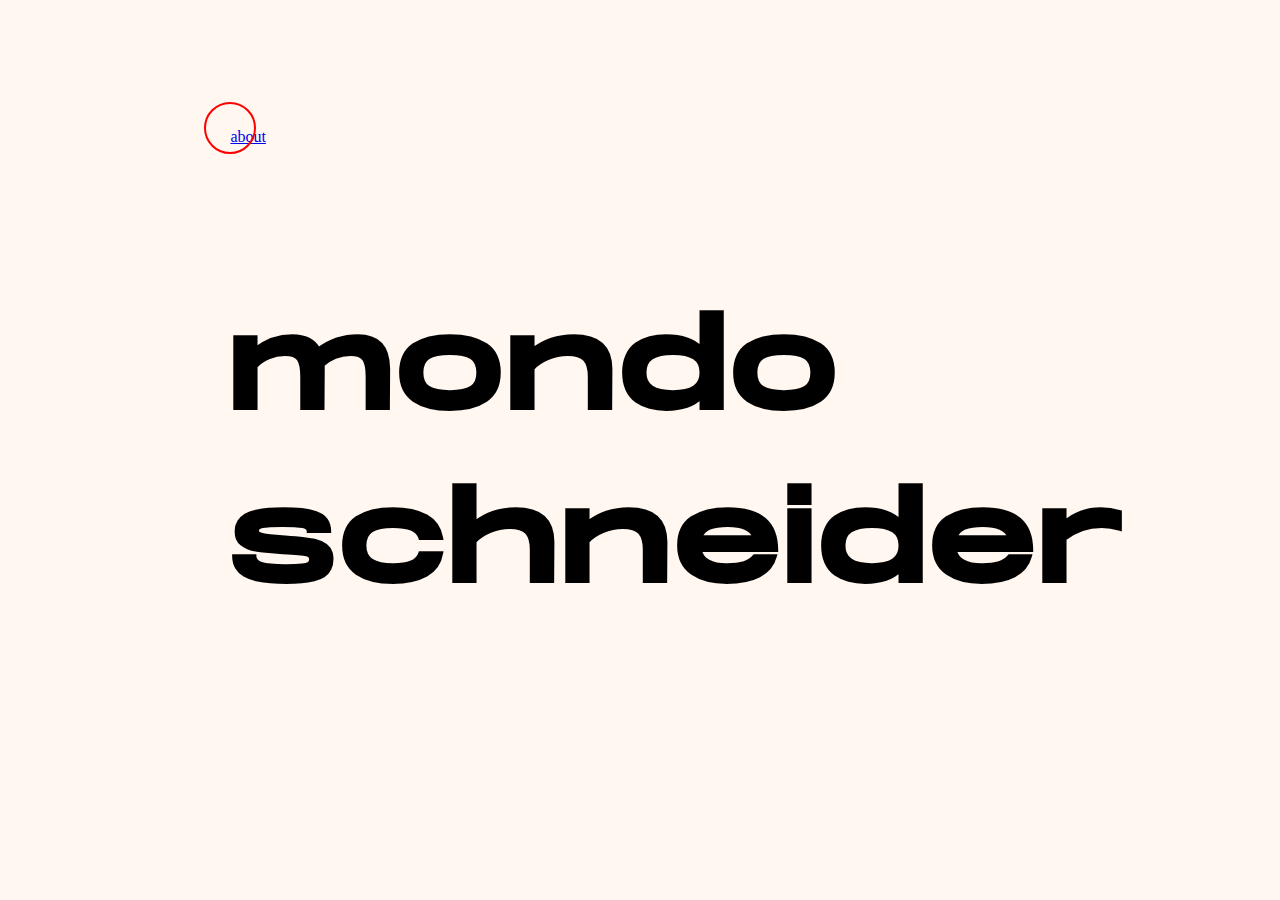
<file: Home/index.html>
<!DOCTYPE html>
<html lang="en">
<head>
    <meta charset="UTF-8">
    <meta name="viewport" content="width=device-width, initial-scale=1.0">
    <link rel="stylesheet" type="text/css" href="css/style.css">
    <title>Mondo Schneider | Welcome</title>
</head>
<body>
    <div class="cursor"></div>

    <section class="mondoLogo">
        <div class="introColor">
            <span class="char1 color2" style="opacity: 1;">m</span>
            <span class="char2 color2" style="opacity: 1;">o</span>
            <span class="char3 color1" style="opacity: 1;">n</span>
            <span class="char4 color3" style="opacity: 1;">d</span>
            <span class="char5 color4" style="opacity: 1;">o</span>
            <br>
            <span class="char6 color2" style="opacity: 1;">s</span>
            <span class="char7 color4" style="opacity: 1;">c</span>
            <span class="char8 color1" style="opacity: 1;">h</span>
            <span class="char9 color3" style="opacity: 1;">n</span>
            <span class="char10 color2" style="opacity: 1;">e</span>
            <span class="char11 color2" style="opacity: 1;">i</span>
            <span class="char12 color2" style="opacity: 1;">d</span>
            <span class="char13 color4" style="opacity: 1;">e</span>
            <span class="char14 color3" style="opacity: 1;">r</span>
        </div>
    </section>


    
    <a href="/Home/about.html">about</a>
    <script src="/Home/app.js"></script>
</body>
</html>
</file>
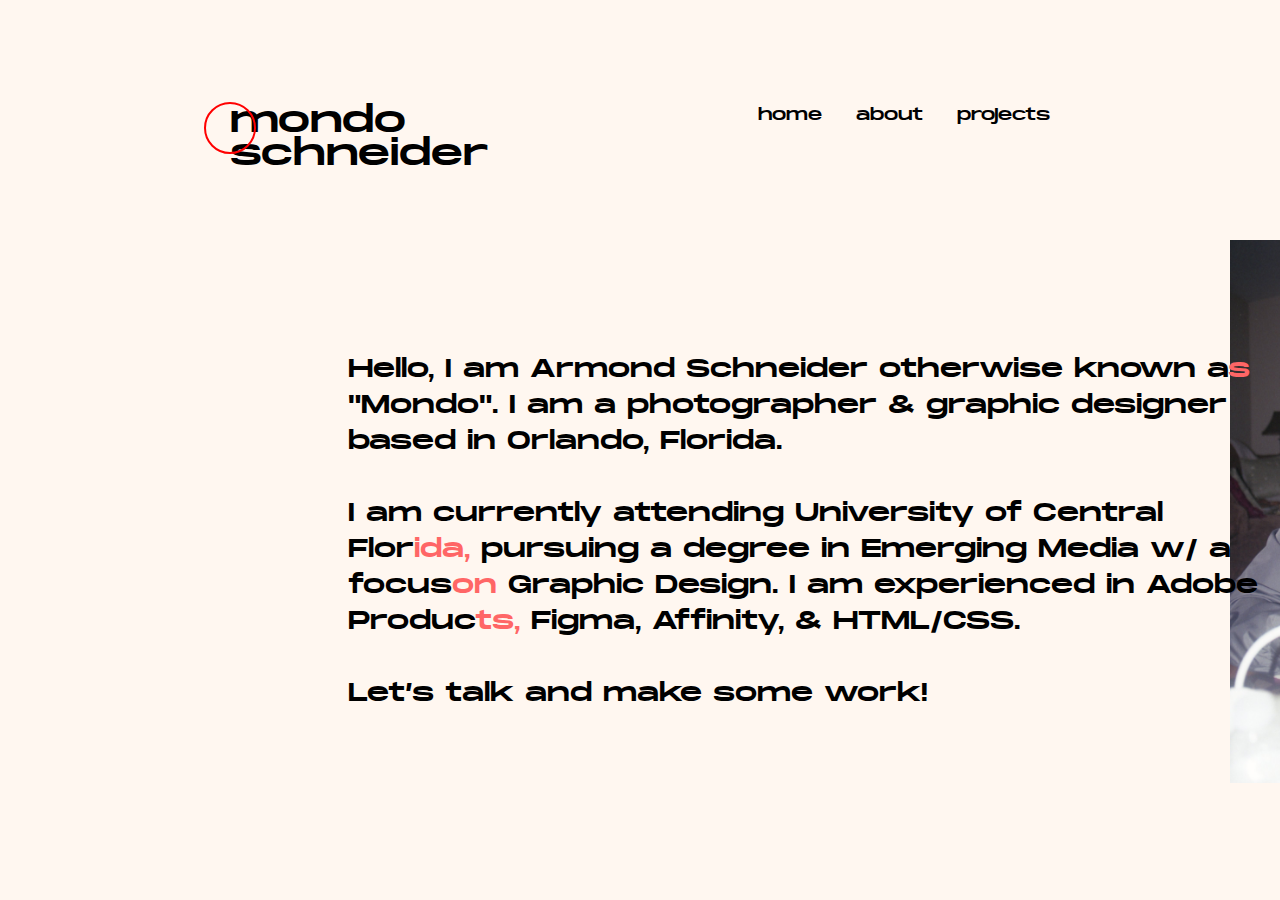
<file: Home/about.html>
<!DOCTYPE html>
<html lang="en">
<head>
    <meta charset="UTF-8">
    <meta name="viewport" content="width=device-width, initial-scale=1.0">
    <link rel="stylesheet" type="text/css" href="css/style.css">
    <title>Mondo Schneider | About</title>
</head>
<body>
    <div class="cursor"></div>
    <header>
        <div class="container">

            <div class="navLogo">
                <a href="/Home/index.html" style="text-decoration: none;">
                    <span>mondo</span>
                    <br>
                    <span>schneider</span>
                </a>
            </div>

            <nav>
                <div class="navLinks">
                    <ul>
                        <li><a href="/Home/index.html">home</a></li>
                        <li><a href="/Home/about.html">about</a></li>
                        <li><a href="/Home/design-portfolio.html">projects</a></li>
                    </ul> 
                </div>   
            </nav>
        </div>

    <section class="section">
    <div class="aboutBody">
        <body>
            <p>
                Hello, I am Armond Schneider otherwise 
                known a<span>s</span> "Mondo". I am a photographer
                & graphic designer based in Orlando, Florida.
                <br>
                <br>
                I am currently attending University of Central Flor<span>ida,</span>
                pursuing a degree in Emerging Media w/ a focus<span>on</span> 
                Graphic Design. I am experienced in Adobe Produc<span>ts,</span>
                Figma, Affinity, & HTML/CSS. 
                <br>    
                <br>
                Let’s talk and make some work!
            </p>
        </body>
    </div>
        <img src="/images/mondo.JPG" alt="aboutImg">
    </section>     



    </header>
    <script src="/Home/app.js"></script>
</body>
</html>
</file>
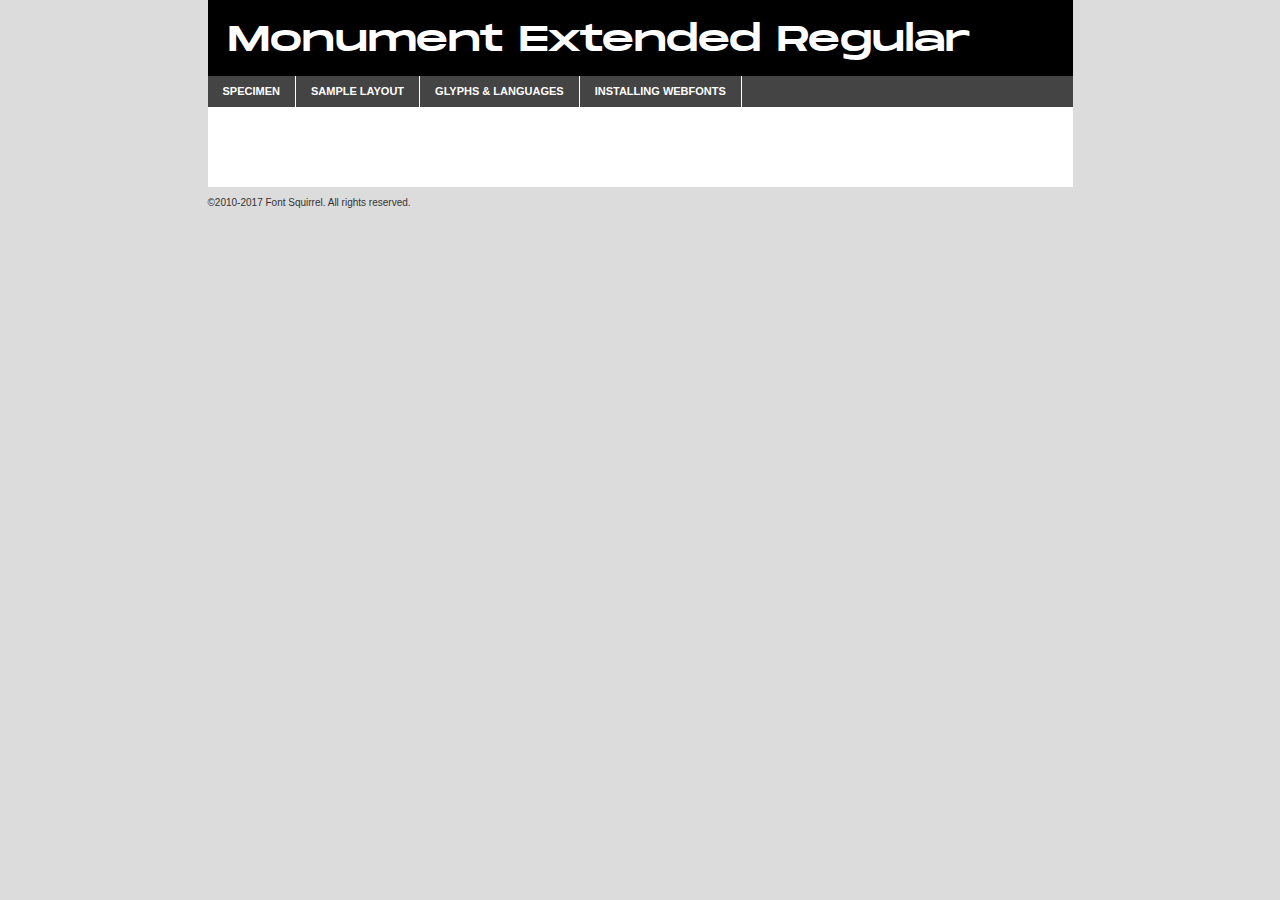
<file: Home/css/fonts/webfontkit-20200806-141047/monumentextended-regular-demo.html>
<!DOCTYPE html PUBLIC "-//W3C//DTD XHTML 1.0 Transitional//EN"
	"http://www.w3.org/TR/xhtml1/DTD/xhtml1-transitional.dtd">

<html xmlns="http://www.w3.org/1999/xhtml" xml:lang="en" lang="en">
<head>
	<meta http-equiv="Content-Type" content="text/html; charset=utf-8" />
	<script src="http://ajax.googleapis.com/ajax/libs/jquery/1.7.2/jquery.min.js" type="text/javascript" charset="utf-8"></script>
	<script type="text/javascript">
	(function($){$.fn.easyTabs=function(option){var param=jQuery.extend({fadeSpeed:"fast",defaultContent:1,activeClass:'active'},option);$(this).each(function(){var thisId="#"+this.id;if(param.defaultContent==''){param.defaultContent=1;}
	if(typeof param.defaultContent=="number")
	{var defaultTab=$(thisId+" .tabs li:eq("+(param.defaultContent-1)+") a").attr('href').substr(1);}else{var defaultTab=param.defaultContent;}
	$(thisId+" .tabs li a").each(function(){var tabToHide=$(this).attr('href').substr(1);$("#"+tabToHide).addClass('easytabs-tab-content');});hideAll();changeContent(defaultTab);function hideAll(){$(thisId+" .easytabs-tab-content").hide();}
	function changeContent(tabId){hideAll();$(thisId+" .tabs li").removeClass(param.activeClass);$(thisId+" .tabs li a[href=#"+tabId+"]").closest('li').addClass(param.activeClass);if(param.fadeSpeed!="none")
	{$(thisId+" #"+tabId).fadeIn(param.fadeSpeed);}else{$(thisId+" #"+tabId).show();}}
	$(thisId+" .tabs li").click(function(){var tabId=$(this).find('a').attr('href').substr(1);changeContent(tabId);return false;});});}})(jQuery);
	</script>
	<link rel="stylesheet" href="specimen_files/specimen_stylesheet.css" type="text/css" charset="utf-8" />
	<link rel="stylesheet" href="stylesheet.css" type="text/css" charset="utf-8" />

	<style type="text/css">
					body{
				font-family: 'monument_extendedregular';
							}
		</style>

	<title>Monument Extended Regular Specimen</title>
	
	
	<script type="text/javascript" charset="utf-8">
		$(document).ready(function() {
			$('#container').easyTabs({defaultContent:1});
		});
	</script>
</head>

<body>
<div id="container">
	<div id="header">
		Monument Extended Regular	</div>
	<ul class="tabs">
		<li><a href="#specimen">Specimen</a></li>
		<li><a href="#layout">Sample Layout</a></li>
				<li><a href="#glyphs">Glyphs &amp; Languages</a></li>
		<li><a href="#installing">Installing Webfonts</a></li>
		
	</ul>
	
	<div id="main_content">

		
			<div id="specimen">
		
				<div class="section">
					<div class="grid12 firstcol">
						<div class="huge">AaBb</div>
					</div>
				</div>
		
				<div class="section">
					<div class="glyph_range">A&#x200B;B&#x200b;C&#x200b;D&#x200b;E&#x200b;F&#x200b;G&#x200b;H&#x200b;I&#x200b;J&#x200b;K&#x200b;L&#x200b;M&#x200b;N&#x200b;O&#x200b;P&#x200b;Q&#x200b;R&#x200b;S&#x200b;T&#x200b;U&#x200b;V&#x200b;W&#x200b;X&#x200b;Y&#x200b;Z&#x200b;a&#x200b;b&#x200b;c&#x200b;d&#x200b;e&#x200b;f&#x200b;g&#x200b;h&#x200b;i&#x200b;j&#x200b;k&#x200b;l&#x200b;m&#x200b;n&#x200b;o&#x200b;p&#x200b;q&#x200b;r&#x200b;s&#x200b;t&#x200b;u&#x200b;v&#x200b;w&#x200b;x&#x200b;y&#x200b;z&#x200b;1&#x200b;2&#x200b;3&#x200b;4&#x200b;5&#x200b;6&#x200b;7&#x200b;8&#x200b;9&#x200b;0&#x200b;&amp;&#x200b;.&#x200b;,&#x200b;?&#x200b;!&#x200b;&#64;&#x200b;(&#x200b;)&#x200b;#&#x200b;$&#x200b;%&#x200b;*&#x200b;+&#x200b;-&#x200b;=&#x200b;:&#x200b;;</div>
				</div>
				<div class="section">
					<div class="grid12 firstcol">
						<table class="sample_table">
							<tr><td>10</td><td class="size10">abcdefghijklmnopqrstuvwxyzABCDEFGHIJKLMNOPQRSTUVWXYZ0123456789abcdefghijklmnopqrstuvwxyzABCDEFGHIJKLMNOPQRSTUVWXYZ0123456789abcdefghijklmnopqrstuvwxyzABCDEFGHIJKLMNOPQRSTUVWXYZ</td></tr>
							<tr><td>11</td><td class="size11">abcdefghijklmnopqrstuvwxyzABCDEFGHIJKLMNOPQRSTUVWXYZ0123456789abcdefghijklmnopqrstuvwxyzABCDEFGHIJKLMNOPQRSTUVWXYZ0123456789abcdefghijklmnopqrstuvwxyzABCDEFGHIJKLMNOPQRSTUVWXYZ</td></tr>
							<tr><td>12</td><td class="size12">abcdefghijklmnopqrstuvwxyzABCDEFGHIJKLMNOPQRSTUVWXYZ0123456789abcdefghijklmnopqrstuvwxyzABCDEFGHIJKLMNOPQRSTUVWXYZ0123456789abcdefghijklmnopqrstuvwxyzABCDEFGHIJKLMNOPQRSTUVWXYZ</td></tr>
							<tr><td>13</td><td class="size13">abcdefghijklmnopqrstuvwxyzABCDEFGHIJKLMNOPQRSTUVWXYZ0123456789abcdefghijklmnopqrstuvwxyzABCDEFGHIJKLMNOPQRSTUVWXYZ0123456789abcdefghijklmnopqrstuvwxyzABCDEFGHIJKLMNOPQRSTUVWXYZ</td></tr>
							<tr><td>14</td><td class="size14">abcdefghijklmnopqrstuvwxyzABCDEFGHIJKLMNOPQRSTUVWXYZ0123456789abcdefghijklmnopqrstuvwxyzABCDEFGHIJKLMNOPQRSTUVWXYZ0123456789abcdefghijklmnopqrstuvwxyzABCDEFGHIJKLMNOPQRSTUVWXYZ</td></tr>
							<tr><td>16</td><td class="size16">abcdefghijklmnopqrstuvwxyzABCDEFGHIJKLMNOPQRSTUVWXYZ0123456789abcdefghijklmnopqrstuvwxyzABCDEFGHIJKLMNOPQRSTUVWXYZ</td></tr>
							<tr><td>18</td><td class="size18">abcdefghijklmnopqrstuvwxyzABCDEFGHIJKLMNOPQRSTUVWXYZ0123456789abcdefghijklmnopqrstuvwxyzABCDEFGHIJKLMNOPQRSTUVWXYZ</td></tr>
							<tr><td>20</td><td class="size20">abcdefghijklmnopqrstuvwxyzABCDEFGHIJKLMNOPQRSTUVWXYZ0123456789abcdefghijklmnopqrstuvwxyzABCDEFGHIJKLMNOPQRSTUVWXYZ</td></tr>
							<tr><td>24</td><td class="size24">abcdefghijklmnopqrstuvwxyzABCDEFGHIJKLMNOPQRSTUVWXYZ0123456789abcdefghijklmnopqrstuvwxyzABCDEFGHIJKLMNOPQRSTUVWXYZ</td></tr>
							<tr><td>30</td><td class="size30">abcdefghijklmnopqrstuvwxyzABCDEFGHIJKLMNOPQRSTUVWXYZ0123456789abcdefghijklmnopqrstuvwxyzABCDEFGHIJKLMNOPQRSTUVWXYZ</td></tr>
							<tr><td>36</td><td class="size36">abcdefghijklmnopqrstuvwxyzABCDEFGHIJKLMNOPQRSTUVWXYZ0123456789abcdefghijklmnopqrstuvwxyzABCDEFGHIJKLMNOPQRSTUVWXYZ</td></tr>
							<tr><td>48</td><td class="size48">abcdefghijklmnopqrstuvwxyzABCDEFGHIJKLMNOPQRSTUVWXYZ0123456789abcdefghijklmnopqrstuvwxyzABCDEFGHIJKLMNOPQRSTUVWXYZ</td></tr>
							<tr><td>60</td><td class="size60">abcdefghijklmnopqrstuvwxyzABCDEFGHIJKLMNOPQRSTUVWXYZ0123456789abcdefghijklmnopqrstuvwxyzABCDEFGHIJKLMNOPQRSTUVWXYZ</td></tr>
							<tr><td>72</td><td class="size72">abcdefghijklmnopqrstuvwxyzABCDEFGHIJKLMNOPQRSTUVWXYZ0123456789abcdefghijklmnopqrstuvwxyzABCDEFGHIJKLMNOPQRSTUVWXYZ</td></tr>
							<tr><td>90</td><td class="size90">abcdefghijklmnopqrstuvwxyzABCDEFGHIJKLMNOPQRSTUVWXYZ0123456789abcdefghijklmnopqrstuvwxyzABCDEFGHIJKLMNOPQRSTUVWXYZ</td></tr>
						</table>
				
					</div>
			
				</div>
		
		
		
								<div class="section" id="bodycomparison">


										<div id="xheight">
				<div class="fontbody">&#x25FC;&#x25FC;&#x25FC;&#x25FC;&#x25FC;&#x25FC;&#x25FC;&#x25FC;&#x25FC;&#x25FC;&#x25FC;&#x25FC;&#x25FC;&#x25FC;&#x25FC;&#x25FC;&#x25FC;&#x25FC;&#x25FC;&#x25FC;&#x25FC;&#x25FC;&#x25FC;&#x25FC;&#x25FC;&#x25FC;&#x25FC;&#x25FC;&#x25FC;&#x25FC;&#x25FC;&#x25FC;&#x25FC;&#x25FC;&#x25FC;&#x25FC;&#x25FC;&#x25FC;&#x25FC;&#x25FC;&#x25FC;&#x25FC;&#x25FC;&#x25FC;&#x25FC;&#x25FC;&#x25FC;&#x25FC;&#x25FC;&#x25FC;&#x25FC;&#x25FC;&#x25FC;&#x25FC;&#x25FC;&#x25FC;&#x25FC;&#x25FC;&#x25FC;&#x25FC;&#x25FC;&#x25FC;&#x25FC;&#x25FC;&#x25FC;&#x25FC;&#x25FC;&#x25FC;&#x25FC;&#x25FC;&#x25FC;&#x25FC;&#x25FC;&#x25FC;&#x25FC;&#x25FC;&#x25FC;&#x25FC;&#x25FC;&#x25FC;&#x25FC;&#x25FC;&#x25FC;&#x25FC;&#x25FC;&#x25FC;&#x25FC;&#x25FC;&#x25FC;&#x25FC;&#x25FC;&#x25FC;&#x25FC;&#x25FC;&#x25FC;&#x25FC;&#x25FC;&#x25FC;&#x25FC;body</div><div class="arialbody">body</div><div class="verdanabody">body</div><div class="georgiabody">body</div></div>
										<div class="fontbody" style="z-index:1">
											body<span>Monument Extended Regular</span>
										</div>
										<div class="arialbody" style="z-index:1">
											body<span>Arial</span>
										</div>
										<div class="verdanabody" style="z-index:1">
											body<span>Verdana</span>
										</div>
										<div class="georgiabody" style="z-index:1">
											body<span>Georgia</span>
										</div>



								</div>
		
		
				<div class="section psample psample_row1" id="">
					
					<div class="grid2 firstcol">
						<p class="size10"><span>10.</span>Aenean lacinia bibendum nulla sed consectetur. Fusce dapibus, tellus ac cursus commodo, tortor mauris condimentum nibh, ut fermentum massa justo sit amet risus. Nullam id dolor id nibh ultricies vehicula ut id elit. Cum sociis natoque penatibus et magnis dis parturient montes, nascetur ridiculus mus. Nulla vitae elit libero, a pharetra augue.</p>
			
					</div>
					<div class="grid3">
						<p class="size11"><span>11.</span>Aenean lacinia bibendum nulla sed consectetur. Fusce dapibus, tellus ac cursus commodo, tortor mauris condimentum nibh, ut fermentum massa justo sit amet risus. Nullam id dolor id nibh ultricies vehicula ut id elit. Cum sociis natoque penatibus et magnis dis parturient montes, nascetur ridiculus mus. Nulla vitae elit libero, a pharetra augue.</p>
			
					</div>
					<div class="grid3">
						<p class="size12"><span>12.</span>Aenean lacinia bibendum nulla sed consectetur. Fusce dapibus, tellus ac cursus commodo, tortor mauris condimentum nibh, ut fermentum massa justo sit amet risus. Nullam id dolor id nibh ultricies vehicula ut id elit. Cum sociis natoque penatibus et magnis dis parturient montes, nascetur ridiculus mus. Nulla vitae elit libero, a pharetra augue.</p>
			
					</div>
					<div class="grid4">
						<p class="size13"><span>13.</span>Aenean lacinia bibendum nulla sed consectetur. Fusce dapibus, tellus ac cursus commodo, tortor mauris condimentum nibh, ut fermentum massa justo sit amet risus. Nullam id dolor id nibh ultricies vehicula ut id elit. Cum sociis natoque penatibus et magnis dis parturient montes, nascetur ridiculus mus. Nulla vitae elit libero, a pharetra augue.</p>
			
					</div>
					<div class="white_blend"></div>
					
				</div>
				<div class="section psample psample_row2" id="">
					<div class="grid3 firstcol">
						<p class="size14"><span>14.</span>Aenean lacinia bibendum nulla sed consectetur. Fusce dapibus, tellus ac cursus commodo, tortor mauris condimentum nibh, ut fermentum massa justo sit amet risus. Nullam id dolor id nibh ultricies vehicula ut id elit. Cum sociis natoque penatibus et magnis dis parturient montes, nascetur ridiculus mus. Nulla vitae elit libero, a pharetra augue.</p>
			
					</div>
					<div class="grid4">
						<p class="size16"><span>16.</span>Aenean lacinia bibendum nulla sed consectetur. Fusce dapibus, tellus ac cursus commodo, tortor mauris condimentum nibh, ut fermentum massa justo sit amet risus. Nullam id dolor id nibh ultricies vehicula ut id elit. Cum sociis natoque penatibus et magnis dis parturient montes, nascetur ridiculus mus. Nulla vitae elit libero, a pharetra augue.</p>
			
					</div>
					<div class="grid5">
						<p class="size18"><span>18.</span>Aenean lacinia bibendum nulla sed consectetur. Fusce dapibus, tellus ac cursus commodo, tortor mauris condimentum nibh, ut fermentum massa justo sit amet risus. Nullam id dolor id nibh ultricies vehicula ut id elit. Cum sociis natoque penatibus et magnis dis parturient montes, nascetur ridiculus mus. Nulla vitae elit libero, a pharetra augue.</p>
			
					</div>

					<div class="white_blend"></div>

				</div>
				
				<div class="section psample psample_row3" id="">
					<div class="grid5 firstcol">
						<p class="size20"><span>20.</span>Aenean lacinia bibendum nulla sed consectetur. Fusce dapibus, tellus ac cursus commodo, tortor mauris condimentum nibh, ut fermentum massa justo sit amet risus. Nullam id dolor id nibh ultricies vehicula ut id elit. Cum sociis natoque penatibus et magnis dis parturient montes, nascetur ridiculus mus. Nulla vitae elit libero, a pharetra augue.</p>
					</div>
					<div class="grid7">
						<p class="size24"><span>24.</span>Aenean lacinia bibendum nulla sed consectetur. Fusce dapibus, tellus ac cursus commodo, tortor mauris condimentum nibh, ut fermentum massa justo sit amet risus. Nullam id dolor id nibh ultricies vehicula ut id elit. Cum sociis natoque penatibus et magnis dis parturient montes, nascetur ridiculus mus. Nulla vitae elit libero, a pharetra augue.</p>
					</div>
					
					<div class="white_blend"></div>
					
				</div>
				
				<div class="section psample psample_row4" id="">
					<div class="grid12 firstcol">
						<p class="size30"><span>30.</span>Aenean lacinia bibendum nulla sed consectetur. Fusce dapibus, tellus ac cursus commodo, tortor mauris condimentum nibh, ut fermentum massa justo sit amet risus. Nullam id dolor id nibh ultricies vehicula ut id elit. Cum sociis natoque penatibus et magnis dis parturient montes, nascetur ridiculus mus. Nulla vitae elit libero, a pharetra augue.</p>
					</div>
					<div class="white_blend"></div>
					
				</div>
				
				
				
				<div class="section psample psample_row1 fullreverse">
					<div class="grid2 firstcol">
						<p class="size10"><span>10.</span>Aenean lacinia bibendum nulla sed consectetur. Fusce dapibus, tellus ac cursus commodo, tortor mauris condimentum nibh, ut fermentum massa justo sit amet risus. Nullam id dolor id nibh ultricies vehicula ut id elit. Cum sociis natoque penatibus et magnis dis parturient montes, nascetur ridiculus mus. Nulla vitae elit libero, a pharetra augue.</p>
			
					</div>
					<div class="grid3">
						<p class="size11"><span>11.</span>Aenean lacinia bibendum nulla sed consectetur. Fusce dapibus, tellus ac cursus commodo, tortor mauris condimentum nibh, ut fermentum massa justo sit amet risus. Nullam id dolor id nibh ultricies vehicula ut id elit. Cum sociis natoque penatibus et magnis dis parturient montes, nascetur ridiculus mus. Nulla vitae elit libero, a pharetra augue.</p>
			
					</div>
					<div class="grid3">
						<p class="size12"><span>12.</span>Aenean lacinia bibendum nulla sed consectetur. Fusce dapibus, tellus ac cursus commodo, tortor mauris condimentum nibh, ut fermentum massa justo sit amet risus. Nullam id dolor id nibh ultricies vehicula ut id elit. Cum sociis natoque penatibus et magnis dis parturient montes, nascetur ridiculus mus. Nulla vitae elit libero, a pharetra augue.</p>
			
					</div>
					<div class="grid4">
						<p class="size13"><span>13.</span>Aenean lacinia bibendum nulla sed consectetur. Fusce dapibus, tellus ac cursus commodo, tortor mauris condimentum nibh, ut fermentum massa justo sit amet risus. Nullam id dolor id nibh ultricies vehicula ut id elit. Cum sociis natoque penatibus et magnis dis parturient montes, nascetur ridiculus mus. Nulla vitae elit libero, a pharetra augue.</p>
			
					</div>
					<div class="black_blend"></div>
					
				</div>
				
				<div class="section psample psample_row2 fullreverse">
					<div class="grid3 firstcol">
						<p class="size14"><span>14.</span>Aenean lacinia bibendum nulla sed consectetur. Fusce dapibus, tellus ac cursus commodo, tortor mauris condimentum nibh, ut fermentum massa justo sit amet risus. Nullam id dolor id nibh ultricies vehicula ut id elit. Cum sociis natoque penatibus et magnis dis parturient montes, nascetur ridiculus mus. Nulla vitae elit libero, a pharetra augue.</p>
			
					</div>
					<div class="grid4">
						<p class="size16"><span>16.</span>Aenean lacinia bibendum nulla sed consectetur. Fusce dapibus, tellus ac cursus commodo, tortor mauris condimentum nibh, ut fermentum massa justo sit amet risus. Nullam id dolor id nibh ultricies vehicula ut id elit. Cum sociis natoque penatibus et magnis dis parturient montes, nascetur ridiculus mus. Nulla vitae elit libero, a pharetra augue.</p>
			
					</div>
					<div class="grid5">
						<p class="size18"><span>18.</span>Aenean lacinia bibendum nulla sed consectetur. Fusce dapibus, tellus ac cursus commodo, tortor mauris condimentum nibh, ut fermentum massa justo sit amet risus. Nullam id dolor id nibh ultricies vehicula ut id elit. Cum sociis natoque penatibus et magnis dis parturient montes, nascetur ridiculus mus. Nulla vitae elit libero, a pharetra augue.</p>
			
					</div>
					<div class="black_blend"></div>

				</div>
				
				<div class="section psample fullreverse psample_row3" id="">
					<div class="grid5 firstcol">
						<p class="size20"><span>20.</span>Aenean lacinia bibendum nulla sed consectetur. Fusce dapibus, tellus ac cursus commodo, tortor mauris condimentum nibh, ut fermentum massa justo sit amet risus. Nullam id dolor id nibh ultricies vehicula ut id elit. Cum sociis natoque penatibus et magnis dis parturient montes, nascetur ridiculus mus. Nulla vitae elit libero, a pharetra augue.</p>
					</div>
					<div class="grid7">
						<p class="size24"><span>24.</span>Aenean lacinia bibendum nulla sed consectetur. Fusce dapibus, tellus ac cursus commodo, tortor mauris condimentum nibh, ut fermentum massa justo sit amet risus. Nullam id dolor id nibh ultricies vehicula ut id elit. Cum sociis natoque penatibus et magnis dis parturient montes, nascetur ridiculus mus. Nulla vitae elit libero, a pharetra augue.</p>
					</div>
					
					<div class="black_blend"></div>
					
				</div>
				
				<div class="section psample fullreverse psample_row4" id="" style="border-bottom: 20px #000 solid;">
					<div class="grid12 firstcol">
						<p class="size30"><span>30.</span>Aenean lacinia bibendum nulla sed consectetur. Fusce dapibus, tellus ac cursus commodo, tortor mauris condimentum nibh, ut fermentum massa justo sit amet risus. Nullam id dolor id nibh ultricies vehicula ut id elit. Cum sociis natoque penatibus et magnis dis parturient montes, nascetur ridiculus mus. Nulla vitae elit libero, a pharetra augue.</p>
					</div>
					<div class="black_blend"></div>
					
				</div>
				
				
				
				
			</div>
			
			<div id="layout">
				
				<div class="section">
					
					<div class="grid12 firstcol">
						<h1>Lorem Ipsum Dolor</h1>
						<h2>Etiam porta sem malesuada magna mollis euismod</h2>
						
						<p class="byline">By <a href="#link">Aenean Lacinia</a></p>
					</div>
				</div>
				<div class="section">
					<div class="grid8 firstcol">
						<p class="large">Donec sed odio dui. Morbi leo risus, porta ac consectetur ac, vestibulum at eros. Fusce dapibus, tellus ac cursus commodo, tortor mauris condimentum nibh, ut fermentum massa justo sit amet risus. </p>

						
						<h3>Pellentesque ornare sem</h3>

						<p>Maecenas sed diam eget risus varius blandit sit amet non magna. Maecenas faucibus mollis interdum. Donec ullamcorper nulla non metus auctor fringilla. Nullam id dolor id nibh ultricies vehicula ut id elit. Nullam id dolor id nibh ultricies vehicula ut id elit. </p>

						<p>Aenean eu leo quam. Pellentesque ornare sem lacinia quam venenatis vestibulum. Lorem ipsum dolor sit amet, consectetur adipiscing elit. Cum sociis natoque penatibus et magnis dis parturient montes, nascetur ridiculus mus. </p>

						<p>Nulla vitae elit libero, a pharetra augue. Praesent commodo cursus magna, vel scelerisque nisl consectetur et. Aenean lacinia bibendum nulla sed consectetur. </p>

						<p>Nullam quis risus eget urna mollis ornare vel eu leo. Nullam quis risus eget urna mollis ornare vel eu leo. Maecenas sed diam eget risus varius blandit sit amet non magna. Donec ullamcorper nulla non metus auctor fringilla. </p>

						<h3>Cras mattis consectetur</h3>

						<p>Aenean eu leo quam. Pellentesque ornare sem lacinia quam venenatis vestibulum. Aenean lacinia bibendum nulla sed consectetur. Integer posuere erat a ante venenatis dapibus posuere velit aliquet. Cras mattis consectetur purus sit amet fermentum. </p>

						<p>Nullam id dolor id nibh ultricies vehicula ut id elit. Nullam quis risus eget urna mollis ornare vel eu leo. Cras mattis consectetur purus sit amet fermentum.</p>
					</div>
					
					<div class="grid4 sidebar">
						
						<div class="box reverse">
							<p class="last">Nullam quis risus eget urna mollis ornare vel eu leo. Donec ullamcorper nulla non metus auctor fringilla. Cras mattis consectetur purus sit amet fermentum. Sed posuere consectetur est at lobortis. Lorem ipsum dolor sit amet, consectetur adipiscing elit. </p>
						</div>
						
						<p class="caption">Maecenas sed diam eget risus varius.</p>

						<p>Vestibulum id ligula porta felis euismod semper. Integer posuere erat a ante venenatis dapibus posuere velit aliquet. Vestibulum id ligula porta felis euismod semper. Sed posuere consectetur est at lobortis. Maecenas sed diam eget risus varius blandit sit amet non magna. Fusce dapibus, tellus ac cursus commodo, tortor mauris condimentum nibh, ut fermentum massa justo sit amet risus. </p>

					

						<p>Duis mollis, est non commodo luctus, nisi erat porttitor ligula, eget lacinia odio sem nec elit. Aenean lacinia bibendum nulla sed consectetur. Vivamus sagittis lacus vel augue laoreet rutrum faucibus dolor auctor. Aenean lacinia bibendum nulla sed consectetur. Nullam quis risus eget urna mollis ornare vel eu leo. </p>

						<p>Praesent commodo cursus magna, vel scelerisque nisl consectetur et. Donec ullamcorper nulla non metus auctor fringilla. Maecenas faucibus mollis interdum. Fusce dapibus, tellus ac cursus commodo, tortor mauris condimentum nibh, ut fermentum massa justo sit amet risus. </p>

					</div>
				</div>
				
			</div>


			



		<div id="glyphs">
			<div class="section">
				<div class="grid12 firstcol">
			
				<h1>Language Support</h1>
				<p>The subset of Monument Extended Regular in this kit supports the following languages:<br />
			
					Albanian, Basque, Breton, Chamorro, Danish, Dutch, English, Faroese, Finnish, French, Frisian, Galician, German, Icelandic, Italian, Malagasy, Norwegian, Portuguese, Spanish, Alsatian, Aragonese, Arapaho, Arrernte, Asturian, Aymara, Bislama, Cebuano, Corsican, Fijian, French_creole, Genoese, Gilbertese, Greenlandic, Haitian_creole, Hiligaynon, Hmong, Hopi, Ibanag, Iloko_ilokano, Indonesian, Interglossa_glosa, Interlingua, Irish_gaelic, Jerriais, Lojban, Lombard, Luxembourgeois, Manx, Mohawk, Norfolk_pitcairnese, Occitan, Oromo, Pangasinan, Papiamento, Piedmontese, Potawatomi, Rhaeto-romance, Romansh, Rotokas, Sami_lule, Samoan, Sardinian, Scots_gaelic, Seychelles_creole, Shona, Sicilian, Somali, Southern_ndebele, Swahili, Swati_swazi, Tagalog_filipino_pilipino, Tetum, Tok_pisin, Uyghur_latinized, Volapuk, Walloon, Warlpiri, Xhosa, Yapese, Zulu, Latinbasic, Ubasic, Demo				</p>
				<h1>Glyph Chart</h1>
				<p>The subset of Monument Extended Regular in this kit includes all the glyphs listed below. Unicode entities are included above each glyph to help you insert individual characters into your layout.</p>
				<div id="glyph_chart">
			
																				 <div><p>&amp;#13;</p>&#13;</div>
																				 <div><p>&amp;#32;</p>&#32;</div>
																				 <div><p>&amp;#33;</p>&#33;</div>
																				 <div><p>&amp;#34;</p>&#34;</div>
																				 <div><p>&amp;#35;</p>&#35;</div>
																				 <div><p>&amp;#36;</p>&#36;</div>
																				 <div><p>&amp;#37;</p>&#37;</div>
																				 <div><p>&amp;#38;</p>&#38;</div>
																				 <div><p>&amp;#39;</p>&#39;</div>
																				 <div><p>&amp;#40;</p>&#40;</div>
																				 <div><p>&amp;#41;</p>&#41;</div>
																				 <div><p>&amp;#42;</p>&#42;</div>
																				 <div><p>&amp;#43;</p>&#43;</div>
																				 <div><p>&amp;#44;</p>&#44;</div>
																				 <div><p>&amp;#45;</p>&#45;</div>
																				 <div><p>&amp;#46;</p>&#46;</div>
																				 <div><p>&amp;#47;</p>&#47;</div>
																				 <div><p>&amp;#48;</p>&#48;</div>
																				 <div><p>&amp;#49;</p>&#49;</div>
																				 <div><p>&amp;#50;</p>&#50;</div>
																				 <div><p>&amp;#51;</p>&#51;</div>
																				 <div><p>&amp;#52;</p>&#52;</div>
																				 <div><p>&amp;#53;</p>&#53;</div>
																				 <div><p>&amp;#54;</p>&#54;</div>
																				 <div><p>&amp;#55;</p>&#55;</div>
																				 <div><p>&amp;#56;</p>&#56;</div>
																				 <div><p>&amp;#57;</p>&#57;</div>
																				 <div><p>&amp;#58;</p>&#58;</div>
																				 <div><p>&amp;#59;</p>&#59;</div>
																				 <div><p>&amp;#60;</p>&#60;</div>
																				 <div><p>&amp;#61;</p>&#61;</div>
																				 <div><p>&amp;#62;</p>&#62;</div>
																				 <div><p>&amp;#63;</p>&#63;</div>
																				 <div><p>&amp;#64;</p>&#64;</div>
																				 <div><p>&amp;#65;</p>&#65;</div>
																				 <div><p>&amp;#66;</p>&#66;</div>
																				 <div><p>&amp;#67;</p>&#67;</div>
																				 <div><p>&amp;#68;</p>&#68;</div>
																				 <div><p>&amp;#69;</p>&#69;</div>
																				 <div><p>&amp;#70;</p>&#70;</div>
																				 <div><p>&amp;#71;</p>&#71;</div>
																				 <div><p>&amp;#72;</p>&#72;</div>
																				 <div><p>&amp;#73;</p>&#73;</div>
																				 <div><p>&amp;#74;</p>&#74;</div>
																				 <div><p>&amp;#75;</p>&#75;</div>
																				 <div><p>&amp;#76;</p>&#76;</div>
																				 <div><p>&amp;#77;</p>&#77;</div>
																				 <div><p>&amp;#78;</p>&#78;</div>
																				 <div><p>&amp;#79;</p>&#79;</div>
																				 <div><p>&amp;#80;</p>&#80;</div>
																				 <div><p>&amp;#81;</p>&#81;</div>
																				 <div><p>&amp;#82;</p>&#82;</div>
																				 <div><p>&amp;#83;</p>&#83;</div>
																				 <div><p>&amp;#84;</p>&#84;</div>
																				 <div><p>&amp;#85;</p>&#85;</div>
																				 <div><p>&amp;#86;</p>&#86;</div>
																				 <div><p>&amp;#87;</p>&#87;</div>
																				 <div><p>&amp;#88;</p>&#88;</div>
																				 <div><p>&amp;#89;</p>&#89;</div>
																				 <div><p>&amp;#90;</p>&#90;</div>
																				 <div><p>&amp;#91;</p>&#91;</div>
																				 <div><p>&amp;#92;</p>&#92;</div>
																				 <div><p>&amp;#93;</p>&#93;</div>
																				 <div><p>&amp;#94;</p>&#94;</div>
																				 <div><p>&amp;#95;</p>&#95;</div>
																				 <div><p>&amp;#96;</p>&#96;</div>
																				 <div><p>&amp;#97;</p>&#97;</div>
																				 <div><p>&amp;#98;</p>&#98;</div>
																				 <div><p>&amp;#99;</p>&#99;</div>
																				 <div><p>&amp;#100;</p>&#100;</div>
																				 <div><p>&amp;#101;</p>&#101;</div>
																				 <div><p>&amp;#102;</p>&#102;</div>
																				 <div><p>&amp;#103;</p>&#103;</div>
																				 <div><p>&amp;#104;</p>&#104;</div>
																				 <div><p>&amp;#105;</p>&#105;</div>
																				 <div><p>&amp;#106;</p>&#106;</div>
																				 <div><p>&amp;#107;</p>&#107;</div>
																				 <div><p>&amp;#108;</p>&#108;</div>
																				 <div><p>&amp;#109;</p>&#109;</div>
																				 <div><p>&amp;#110;</p>&#110;</div>
																				 <div><p>&amp;#111;</p>&#111;</div>
																				 <div><p>&amp;#112;</p>&#112;</div>
																				 <div><p>&amp;#113;</p>&#113;</div>
																				 <div><p>&amp;#114;</p>&#114;</div>
																				 <div><p>&amp;#115;</p>&#115;</div>
																				 <div><p>&amp;#116;</p>&#116;</div>
																				 <div><p>&amp;#117;</p>&#117;</div>
																				 <div><p>&amp;#118;</p>&#118;</div>
																				 <div><p>&amp;#119;</p>&#119;</div>
																				 <div><p>&amp;#120;</p>&#120;</div>
																				 <div><p>&amp;#121;</p>&#121;</div>
																				 <div><p>&amp;#122;</p>&#122;</div>
																				 <div><p>&amp;#123;</p>&#123;</div>
																				 <div><p>&amp;#124;</p>&#124;</div>
																				 <div><p>&amp;#125;</p>&#125;</div>
																				 <div><p>&amp;#126;</p>&#126;</div>
																				 <div><p>&amp;#160;</p>&#160;</div>
																				 <div><p>&amp;#161;</p>&#161;</div>
																				 <div><p>&amp;#162;</p>&#162;</div>
																				 <div><p>&amp;#163;</p>&#163;</div>
																				 <div><p>&amp;#164;</p>&#164;</div>
																				 <div><p>&amp;#165;</p>&#165;</div>
																				 <div><p>&amp;#166;</p>&#166;</div>
																				 <div><p>&amp;#167;</p>&#167;</div>
																				 <div><p>&amp;#168;</p>&#168;</div>
																				 <div><p>&amp;#169;</p>&#169;</div>
																				 <div><p>&amp;#171;</p>&#171;</div>
																				 <div><p>&amp;#172;</p>&#172;</div>
																				 <div><p>&amp;#173;</p>&#173;</div>
																				 <div><p>&amp;#174;</p>&#174;</div>
																				 <div><p>&amp;#175;</p>&#175;</div>
																				 <div><p>&amp;#176;</p>&#176;</div>
																				 <div><p>&amp;#177;</p>&#177;</div>
																				 <div><p>&amp;#180;</p>&#180;</div>
																				 <div><p>&amp;#182;</p>&#182;</div>
																				 <div><p>&amp;#183;</p>&#183;</div>
																				 <div><p>&amp;#184;</p>&#184;</div>
																				 <div><p>&amp;#187;</p>&#187;</div>
																				 <div><p>&amp;#191;</p>&#191;</div>
																				 <div><p>&amp;#192;</p>&#192;</div>
																				 <div><p>&amp;#193;</p>&#193;</div>
																				 <div><p>&amp;#194;</p>&#194;</div>
																				 <div><p>&amp;#195;</p>&#195;</div>
																				 <div><p>&amp;#196;</p>&#196;</div>
																				 <div><p>&amp;#197;</p>&#197;</div>
																				 <div><p>&amp;#198;</p>&#198;</div>
																				 <div><p>&amp;#199;</p>&#199;</div>
																				 <div><p>&amp;#200;</p>&#200;</div>
																				 <div><p>&amp;#201;</p>&#201;</div>
																				 <div><p>&amp;#202;</p>&#202;</div>
																				 <div><p>&amp;#203;</p>&#203;</div>
																				 <div><p>&amp;#204;</p>&#204;</div>
																				 <div><p>&amp;#205;</p>&#205;</div>
																				 <div><p>&amp;#206;</p>&#206;</div>
																				 <div><p>&amp;#207;</p>&#207;</div>
																				 <div><p>&amp;#208;</p>&#208;</div>
																				 <div><p>&amp;#209;</p>&#209;</div>
																				 <div><p>&amp;#210;</p>&#210;</div>
																				 <div><p>&amp;#211;</p>&#211;</div>
																				 <div><p>&amp;#212;</p>&#212;</div>
																				 <div><p>&amp;#213;</p>&#213;</div>
																				 <div><p>&amp;#214;</p>&#214;</div>
																				 <div><p>&amp;#215;</p>&#215;</div>
																				 <div><p>&amp;#216;</p>&#216;</div>
																				 <div><p>&amp;#217;</p>&#217;</div>
																				 <div><p>&amp;#218;</p>&#218;</div>
																				 <div><p>&amp;#219;</p>&#219;</div>
																				 <div><p>&amp;#220;</p>&#220;</div>
																				 <div><p>&amp;#221;</p>&#221;</div>
																				 <div><p>&amp;#222;</p>&#222;</div>
																				 <div><p>&amp;#223;</p>&#223;</div>
																				 <div><p>&amp;#224;</p>&#224;</div>
																				 <div><p>&amp;#225;</p>&#225;</div>
																				 <div><p>&amp;#226;</p>&#226;</div>
																				 <div><p>&amp;#227;</p>&#227;</div>
																				 <div><p>&amp;#228;</p>&#228;</div>
																				 <div><p>&amp;#229;</p>&#229;</div>
																				 <div><p>&amp;#230;</p>&#230;</div>
																				 <div><p>&amp;#231;</p>&#231;</div>
																				 <div><p>&amp;#232;</p>&#232;</div>
																				 <div><p>&amp;#233;</p>&#233;</div>
																				 <div><p>&amp;#234;</p>&#234;</div>
																				 <div><p>&amp;#235;</p>&#235;</div>
																				 <div><p>&amp;#236;</p>&#236;</div>
																				 <div><p>&amp;#237;</p>&#237;</div>
																				 <div><p>&amp;#238;</p>&#238;</div>
																				 <div><p>&amp;#239;</p>&#239;</div>
																				 <div><p>&amp;#240;</p>&#240;</div>
																				 <div><p>&amp;#241;</p>&#241;</div>
																				 <div><p>&amp;#242;</p>&#242;</div>
																				 <div><p>&amp;#243;</p>&#243;</div>
																				 <div><p>&amp;#244;</p>&#244;</div>
																				 <div><p>&amp;#245;</p>&#245;</div>
																				 <div><p>&amp;#246;</p>&#246;</div>
																				 <div><p>&amp;#247;</p>&#247;</div>
																				 <div><p>&amp;#248;</p>&#248;</div>
																				 <div><p>&amp;#249;</p>&#249;</div>
																				 <div><p>&amp;#250;</p>&#250;</div>
																				 <div><p>&amp;#251;</p>&#251;</div>
																				 <div><p>&amp;#252;</p>&#252;</div>
																				 <div><p>&amp;#253;</p>&#253;</div>
																				 <div><p>&amp;#254;</p>&#254;</div>
																				 <div><p>&amp;#255;</p>&#255;</div>
																				 <div><p>&amp;#338;</p>&#338;</div>
																				 <div><p>&amp;#339;</p>&#339;</div>
																				 <div><p>&amp;#376;</p>&#376;</div>
																				 <div><p>&amp;#710;</p>&#710;</div>
																				 <div><p>&amp;#732;</p>&#732;</div>
																				 <div><p>&amp;#8192;</p>&#8192;</div>
																				 <div><p>&amp;#8193;</p>&#8193;</div>
																				 <div><p>&amp;#8194;</p>&#8194;</div>
																				 <div><p>&amp;#8195;</p>&#8195;</div>
																				 <div><p>&amp;#8196;</p>&#8196;</div>
																				 <div><p>&amp;#8197;</p>&#8197;</div>
																				 <div><p>&amp;#8198;</p>&#8198;</div>
																				 <div><p>&amp;#8199;</p>&#8199;</div>
																				 <div><p>&amp;#8200;</p>&#8200;</div>
																				 <div><p>&amp;#8201;</p>&#8201;</div>
																				 <div><p>&amp;#8202;</p>&#8202;</div>
																				 <div><p>&amp;#8208;</p>&#8208;</div>
																				 <div><p>&amp;#8209;</p>&#8209;</div>
																				 <div><p>&amp;#8210;</p>&#8210;</div>
																				 <div><p>&amp;#8211;</p>&#8211;</div>
																				 <div><p>&amp;#8212;</p>&#8212;</div>
																				 <div><p>&amp;#8216;</p>&#8216;</div>
																				 <div><p>&amp;#8217;</p>&#8217;</div>
																				 <div><p>&amp;#8218;</p>&#8218;</div>
																				 <div><p>&amp;#8220;</p>&#8220;</div>
																				 <div><p>&amp;#8221;</p>&#8221;</div>
																				 <div><p>&amp;#8222;</p>&#8222;</div>
																				 <div><p>&amp;#8226;</p>&#8226;</div>
																				 <div><p>&amp;#8230;</p>&#8230;</div>
																				 <div><p>&amp;#8239;</p>&#8239;</div>
																				 <div><p>&amp;#8249;</p>&#8249;</div>
																				 <div><p>&amp;#8250;</p>&#8250;</div>
																				 <div><p>&amp;#8287;</p>&#8287;</div>
																				 <div><p>&amp;#8364;</p>&#8364;</div>
																				 <div><p>&amp;#8482;</p>&#8482;</div>
																				 <div><p>&amp;#9724;</p>&#9724;</div>
																																						</div>	
				</div>
		
		
			</div>
		</div>
		
		
		<div id="specs">
			
		</div>
	
		<div id="installing">
			<div class="section">
				<div class="grid7 firstcol">
					<h1>Installing Webfonts</h1>
					
					<p>Webfonts are supported by all major browser platforms but not all in the same way. There are currently four different font formats that must be included in order to target all browsers. This includes TTF, WOFF, EOT and SVG.</p>
					
					<h2>1. Upload your webfonts</h2>
					<p>You must upload your webfont kit to your website. They should be in or near the same directory as your CSS files.</p>
					
					<h2>2. Include the webfont stylesheet</h2>
					<p>A special CSS @font-face declaration helps the various browsers select the appropriate font it needs without causing you a bunch of headaches. Learn more about this syntax by reading the <a href="https://www.fontspring.com/blog/further-hardening-of-the-bulletproof-syntax">Fontspring blog post</a> about it. The code for it is as follows:</p>


<code>
@font-face{ 
	font-family: 'MyWebFont';
	src: url('WebFont.eot');
	src: url('WebFont.eot?#iefix') format('embedded-opentype'),
	     url('WebFont.woff') format('woff'),
	     url('WebFont.ttf') format('truetype'),
	     url('WebFont.svg#webfont') format('svg');
}
</code>

	<p>We've already gone ahead and generated the code for you. All you have to do is link to the stylesheet in your HTML, like this:</p>
	<code>&lt;link rel=&quot;stylesheet&quot; href=&quot;stylesheet.css&quot; type=&quot;text/css&quot; charset=&quot;utf-8&quot; /&gt;</code>

					<h2>3. Modify your own stylesheet</h2>
					<p>To take advantage of your new fonts, you must tell your stylesheet to use them. Look at the original @font-face declaration above and find the property called "font-family." The name linked there will be what you use to reference the font. Prepend that webfont name to the font stack in the "font-family" property, inside the selector you want to change. For example:</p>
<code>p { font-family: 'WebFont', Arial, sans-serif; }</code>

<h2>4. Test</h2>
<p>Getting webfonts to work cross-browser <em>can</em> be tricky. Use the information in the sidebar to help you if you find that fonts aren't loading in a particular browser.</p>
				</div>
				
				<div class="grid5 sidebar">
					<div class="box">
						<h2>Troubleshooting<br />Font-Face Problems</h2>
						<p>Having trouble getting your webfonts to load in your new website? Here are some tips to sort out what might be the problem.</p>

						<h3>Fonts not showing in any browser</h3>

						<p>This sounds like you need to work on the plumbing. You either did not upload the fonts to the correct directory, or you did not link the fonts properly in the CSS. If you've confirmed that all this is correct and you still have a problem, take a look at your .htaccess file and see if requests are getting intercepted.</p>

						<h3>Fonts not loading in iPhone or iPad</h3>

						<p>The most common problem here is that you are serving the fonts from an IIS server. IIS refuses to serve files that have unknown MIME types. If that is the case, you must set the MIME type for SVG to "image/svg+xml" in the server settings. Follow these instructions from Microsoft if you need help.</p>

						<h3>Fonts not loading in Firefox</h3>

						<p>The primary reason for this failure? You are still using a version Firefox older than 3.5. So upgrade already! If that isn't it, then you are very likely serving fonts from a different domain. Firefox requires that all font assets be served from the same domain. Lastly it is possible that you need to add WOFF to your list of MIME types (if you are serving via IIS.)</p>

						<h3>Fonts not loading in IE</h3>

						<p>Are you looking at Internet Explorer on an actual Windows machine or are you cheating by using a service like Adobe BrowserLab? Many of these screenshot services do not render @font-face for IE. Best to test it on a real machine.</p>

						<h3>Fonts not loading in IE9</h3>

						<p>IE9, like Firefox, requires that fonts be served from the same domain as the website. Make sure that is the case.</p>
					</div>
				</div>
			</div>
			
		</div>
	
	</div>
	<div id="footer">
		<p>&copy;2010-2017 Font Squirrel. All rights reserved.</p>
	</div>
</div>
</body>
</html>
</file>
<file: Home/css/style.css>
html, body {
    padding: 4em;
    width: 80%;
    margin: 0 auto;
    background-color: #FFF7F0;
    cursor: none;
}

@font-face {
    font-family: "MonumentExtended-Regular";
    src: url("monumentextended-regular-webfont.woff");
}

span.color1, span.color2, span.color3, span.color4 {
    font-size: 120px;
    font-weight: bold;
    transition: color 3s;
    transition-delay: 1s;
    font-family: "MonumentExtended-Regular";
}

.mondoLogo {
    position: absolute;
    align-items: center;
    z-index: -1;
    padding-left: -100px;
    padding-top: 150px;
}

/* Change text color when hover */
span.color1:hover { color: #06d6a0; transition: color 0s; } 
span.color2:hover { color: #ef476f; transition: color 0s; } 
span.color3:hover { color: #1b9aaa; transition: color 0s; } 
span.color4:hover { color: #77567a; transition: color 0s; } 
span.color1, span.color2, span.color3, span.color4 { color: black;}

.cursor {
    width: 3rem;
    height: 3rem;
    border: 2px solid #FF0000;
    border-radius: 50%;
    position: absolute;
    transform: translate(-50%, -50%);
    pointer-events: none;
    transition: all 0.3s ease;
    transition-property: background, transform;
    transform-origin: 100% 100%;
    z-index: 0;
}

.link-grow {
    transform: scale(2);
    background: #FF0000;
}

/* about.html */

.navLogo {
    color: black;
    text-decoration: none;
    float: left;
    font-family: "MonumentExtended-Regular";
    font-size: 36px;
    line-height: 33px;
}

.container {
    width: 100%;
    margin: -25px auto;
}

nav {
    float: right;
}

nav ul {
    margin: 0;
    padding: 0;
    list-style: none;
}

nav li{
    display: inline-block;
    margin-left: 30px;
    padding-bottom: 25px;
    font-family: "MonumentExtended-Regular";
}

.navLinks a {
    text-decoration: none;
    color: black;
}


.navLogo span {
    color: black;
}

.aboutBody {
    font-family: "MonumentExtended-Regular";
    font-size: 25px;
    position: absolute;
    align-items: center;
    margin-left: 215px;
    width: 945px;
    height: 431px;
    left: 133px;
    top: 325px;
    z-index: -1;
}

img {
    position: absolute;
    width: 342px;
    height: 543px;
    left: 1230px;
    top: 240px; 
    z-index: -2;
}

.aboutBody span {
    color:#ff6666;
}
</file>
<file: Home/css/fonts/webfontkit-20200806-141047/stylesheet.css>
/*! Generated by Font Squirrel (https://www.fontsquirrel.com) on August 6, 2020 */



@font-face {
    font-family: 'monument_extendedregular';
    src: url('monumentextended-regular-webfont.woff2') format('woff2'),
         url('monumentextended-regular-webfont.woff') format('woff');
    font-weight: normal;
    font-style: normal;

}
</file>
<file: Home/css/fonts/webfontkit-20200806-141047/specimen_files/specimen_stylesheet.css>
@import url('grid_12-825-55-15.css');

/*  
	CSS Reset by Eric Meyer - Released under Public Domain
    http://meyerweb.com/eric/tools/css/reset/
*/
html, body, div, span, applet, object, iframe,
h1, h2, h3, h4, h5, h6, p, blockquote, pre,
a, abbr, acronym, address, big, cite, code,
del, dfn, em, font, img, ins, kbd, q, s, samp,
small, strike, strong, sub, sup, tt, var,
b, u, i, center, dl, dt, dd, ol, ul, li,
fieldset, form, label, legend, table, 
caption, tbody, tfoot, thead, tr, th, td 
                  {margin: 0;padding: 0;border: 0;outline: 0;
                  font-size: 100%;vertical-align: baseline;
                  background: transparent;}
body              {line-height: 1;}
ol, ul            {list-style: none;}
blockquote, q     {quotes: none;}
blockquote:before, blockquote:after,
q:before, q:after {content: '';	content: none;}
:focus            {outline: 0;}
ins               {text-decoration: none;}
del               {text-decoration: line-through;}
table             {border-collapse: collapse;border-spacing: 0;}




body {
	color: #000;
	background-color: #dcdcdc;
}

a {
	text-decoration: none;
	color: #1883ba;
}

h1{
	font-size: 32px;
	font-weight: normal;
	font-style: normal;
	margin-bottom: 18px;
}

h2{
	font-size: 18px;
}

#container {
	width: 865px;
	margin: 0px auto;
}


#header {
	padding: 20px;
	font-size: 36px;
	background-color: #000;
	color: #fff;
}

#header span {
	color: #666;
}
#main_content {
	background-color: #fff;
	padding: 60px 20px 20px;
}


#footer p {
	margin: 0;
	padding-top: 10px;
	padding-bottom: 50px;
	color: #333;
	font: 10px Arial, sans-serif;
}

.tabs {
	width: 100%;
	height: 31px;
	background-color: #444;
}
.tabs li {
	float:  left;
	margin: 0;
	overflow: hidden;
	background-color: #444;
}
.tabs li a {
	display: block;
	color: #fff;
	text-decoration: none;
	font: bold 11px/11px 'Arial';
	text-transform: uppercase;
	padding: 10px 15px;
	border-right: 1px solid #fff;
}

.tabs li a:hover {
		background-color: #00b3ff;

}

.tabs li.active a {
	color:  #000;
	background-color: #fff;
}



div.huge {
	
	font-size: 300px;
	line-height: 1em;
	padding: 0;
	letter-spacing: -.02em;
	overflow: hidden;
}
div.glyph_range {
	font-size: 72px;
	line-height: 1.1em;
}

.size10{ font-size: 10px; }
.size11{ font-size: 11px; }
.size12{ font-size: 12px; }
.size13{ font-size: 13px; }
.size14{ font-size: 14px; }
.size16{ font-size: 16px; }
.size18{ font-size: 18px; }
.size20{ font-size: 20px; }
.size24{ font-size: 24px; }
.size30{ font-size: 30px; }
.size36{ font-size: 36px; }
.size48{ font-size: 48px; }
.size60{ font-size: 60px; }
.size72{ font-size: 72px; }
.size90{ font-size: 90px; }


.psample_row1 {	height: 120px;}
.psample_row1 {	height: 120px;}
.psample_row2 {	height: 160px;}
.psample_row3 {	height: 160px;}
.psample_row4 {	height: 160px;}

.psample {
	overflow: hidden;
	position: relative;
}
.psample p {
	line-height: 1.3em;
	display: block;
	overflow: hidden;
	margin: 0;
}

.psample span {
	margin-right: .5em;
}

.white_blend {
	width: 100%;
	height: 61px;
	background-image: url([data-uri]);
	position: absolute;
	bottom: 0;
}
.black_blend {
	width: 100%;
	height: 61px;
	background-image: url([data-uri]);
	position: absolute;
	bottom: 0;
}
.fullreverse {
	background:  #000 !important;
	color:  #fff !important;
	margin-left: -20px;
	padding-left: 20px;
	margin-right: -20px;
	padding-right: 20px;
	padding: 20px;
	margin-bottom:0;
}


.sample_table td {
	padding-top: 3px;
	padding-bottom:5px;
	padding-left: 5px;
	vertical-align: middle;
	line-height: 1.2em;
}

.sample_table td:first-child {
	background-color: #eee;
	text-align: right;
	padding-right: 5px;
	padding-left: 0;
	padding: 5px;
	font: 11px/12px "Courier New", Courier, mono;
}

code {
	white-space: pre;
	background-color: #eee;
	display: block;
	padding: 10px;
	margin-bottom: 18px;
	overflow: auto;
}


.bottom,.last 	{margin-bottom:0 !important; padding-bottom:0 !important;}

.box  { 
  padding: 18px; 
  margin-bottom: 18px; 
  background: #eee; 
}

.reverse,.reversed { background:  #000 !important;color:  #fff !important; border: none !important;}

#bodycomparison {
	position: relative;
	overflow: hidden;
	font-size: 72px;
	height: 90px;
	white-space: nowrap;
}

#bodycomparison div{
	font-size: 72px;
	line-height: 90px;
	display: inline;
	margin: 0 15px 0 0;
	padding: 0;
}

#bodycomparison div span{
	font: 10px Arial;
	position: absolute;
	left: 0;
}
#xheight {
	float: none;
	position: absolute;
	color: #d9f3ff;
	font-size: 72px;
	line-height: 90px;
}

.fontbody {
 position: relative;
}
.arialbody{
	font-family: Arial;
	position: relative;
}
.verdanabody{
	font-family: Verdana;
	position: relative;
}
.georgiabody{
	font-family: Georgia;
	position: relative;
}

/* @group Layout page
 */

#layout h1 {
	font-size: 36px;
	line-height: 42px;
	font-weight: normal;
	font-style: normal;
}

#layout h2 {
	font-size: 24px;
	line-height: 23px;
	font-weight: normal;
	font-style: normal;
}

#layout h3 {
	font-size: 22px;
	line-height: 1.4em;
	margin-top: 1em;
	font-weight: normal;
	font-style: normal;
}


#layout p.byline {
	font-size: 12px;
	margin-top: 18px;
	line-height: 12px;
	margin-bottom: 0;
}
#layout p {
	font-size: 14px;
	line-height: 21px;
	margin-bottom: .5em;
}

#layout p.large{
	font-size: 18px;
	line-height: 26px;
}

#layout .sidebar p{
	font-size: 12px;
	line-height: 1.4em;
}

#layout p.caption {
	font-size: 10px;
	margin-top: -16px;
	margin-bottom: 18px;
}

/* @end */

/* @group Glyphs */

#glyph_chart div{
	background-color: #d9f3ff;
	color: black;
	float: left;
	font-size: 36px;
	height: 1.2em;
	line-height: 1.2em;
	margin-bottom: 1px;
	margin-right: 1px;
	text-align: center;
	width: 1.2em;
	position: relative;
	padding: .6em .2em .2em;
}

#glyph_chart div p {
	position: absolute;
	left: 0;
	top: 0;
	display: block;
	text-align: center;
	font: bold 9px Arial, sans-serif;
	background-color: #3a768f;
	width: 100%;
	color: #fff;
	padding: 2px 0;
}


#glyphs h1 {
	font-family: Arial, sans-serif;
}
/* @end */

/* @group Installing */

#installing {
	font: 13px Arial, sans-serif;
}

#installing p,
#glyphs p{
	line-height: 1.2em;
	margin-bottom: 18px;
	font: 13px Arial, sans-serif;
}



#installing h3{
	font-size: 15px;
	margin-top: 18px;
}

/* @end */

#rendering h1 {
	font-family: Arial, sans-serif;
}
.render_table td {
	font: 11px "Courier New", Courier, mono;
	vertical-align: middle;
}
</file>
